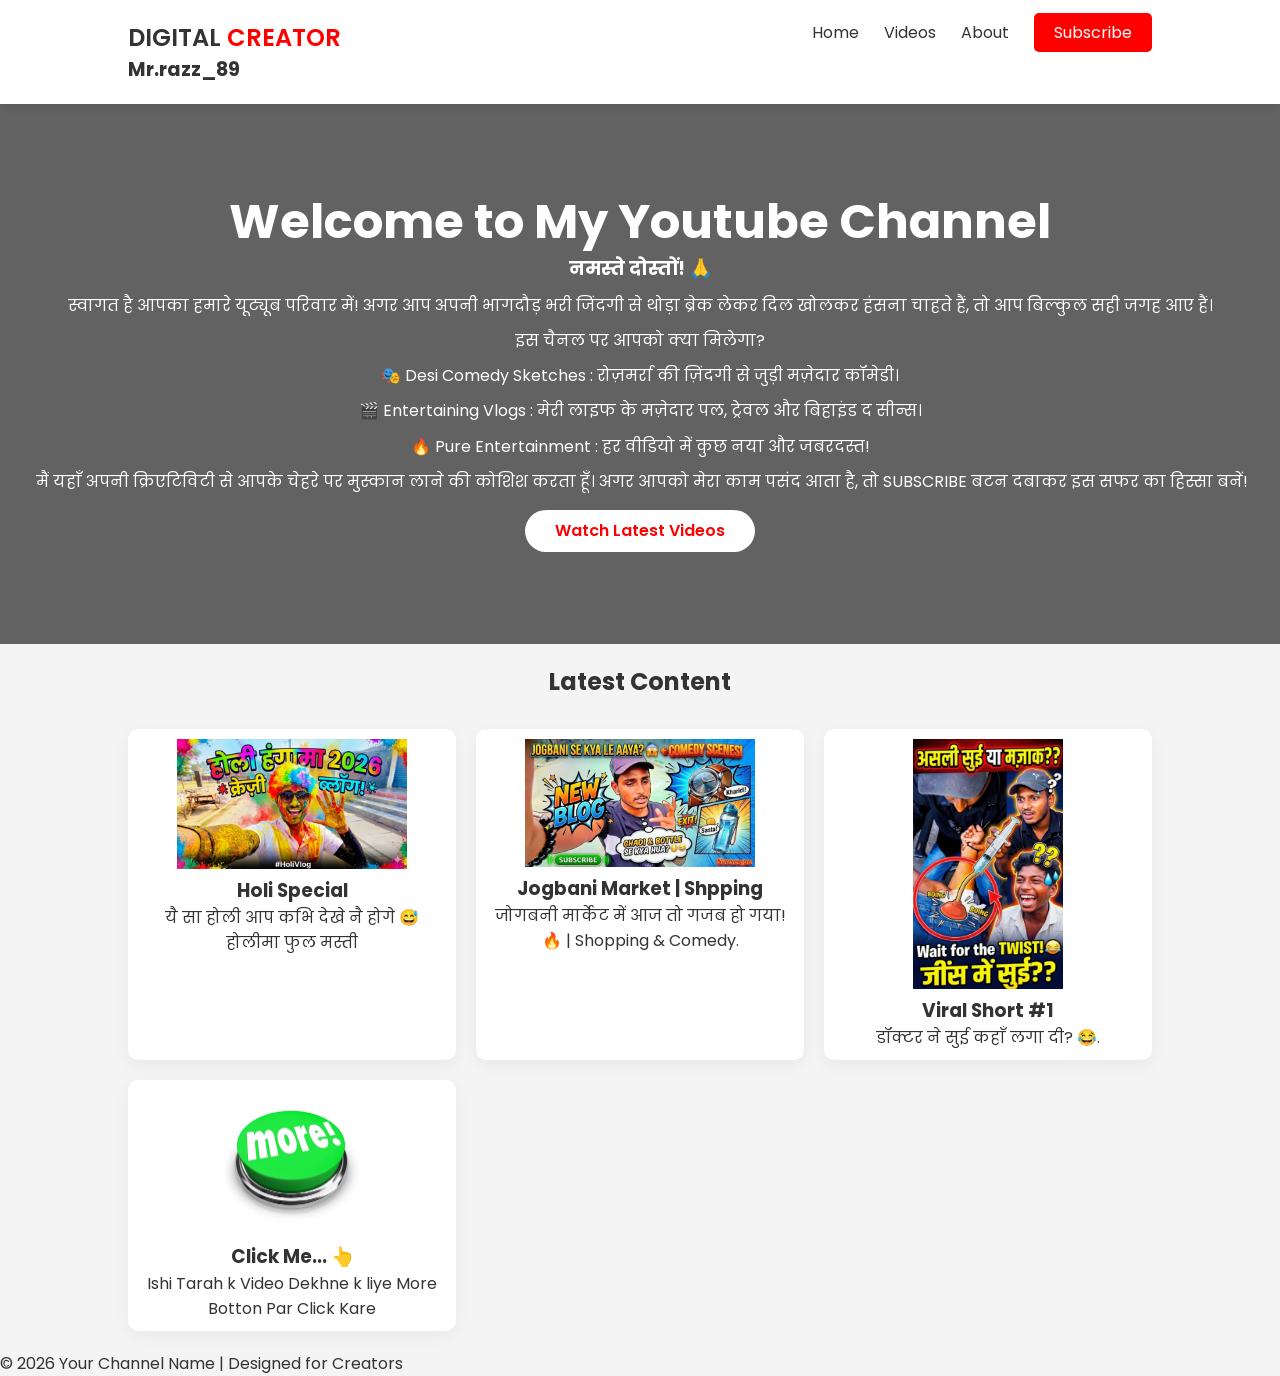
<file: index.html>
<!DOCTYPE html>
<html lang="en">
<head>
    <meta charset="UTF-8">
    <meta name="viewport" content="width=device-width, initial-scale=1.0">
    <title>Mr.razz_89</title>
    <link rel="stylesheet" href="razzweb.css">
    <link href="https://fonts.googleapis.com/css2?family=Poppins:wght@300;400;600&display=swap" rel="stylesheet">
</head>
<body>


    <header>
        <nav><div class="logo" style="flex: 1;">
       
         DIGITAL <span style="color: red;">CREATOR</span>
 <h2 style="margin: 0; font-size: 1.2rem;">Mr.razz_89</h2>
    </div>
      
   <ul style="display: flex; list-style:none;">
                <li><a href="#">Home</a></li>
                <li><a href="#videos">Videos</a></li>
                <li><a href="Myself.html" target="_blank" rel="noopener noreferrer">About</a></li>
                <li><a href="https://www.youtube.com/@Mr.razz_1r?sub_confirmation=1" class="sub-btn" target="_blank">Subscribe</a></li>
            </ul>
        </nav>

        <div class="hero">
            <h1>Welcome to My Youtube Channel</h1>
            <p>

	<h3> नमस्ते दोस्तों! 🙏 </h3>
	<br>स्वागत है आपका हमारे यूट्यूब परिवार में! अगर आप अपनी भागदौड़ भरी जिंदगी से थोड़ा ब्रेक लेकर दिल खोलकर हंसना चाहते हैं, तो आप बिल्कुल सही जगह आए हैं।</br>
	<br>​इस चैनल पर आपको क्या मिलेगा?</br>
	
​	<br>🎭 Desi Comedy Sketches     : रोज़मर्रा की ज़िंदगी से जुड़ी मज़ेदार  कॉमेडी।</br>
	<br>🎬 Entertaining Vlogs              : मेरी लाइफ के मज़ेदार पल, ट्रेवल और बिहाइंड द सीन्स।</br>
​	<br>🔥 Pure Entertainment            : हर वीडियो में कुछ नया और जबरदस्त!</br>

	<br>​ मैं यहाँ अपनी क्रिएटिविटी से आपके चेहरे पर मुस्कान लाने की कोशिश करता हूँ। अगर आपको मेरा काम पसंद आता है, तो SUBSCRIBE बटन दबाकर इस सफर का हिस्सा बनें! </br>
	</p>





            <a href="#videos" class="cta-btn">Watch Latest Videos</a>
        </div>
    </header>

    <section id="videos" class="video-section">
        <h2>Latest Content</h2>
        <div class="video-grid">
            <div class="card">
               <a href="https://youtu.be/KoT1xMMGL0s?si=WhcIfPCtwOfABm8k" target="_blank" rel="noopener noreferrer">
                <div class="thumbnail"> <img src="thumbnail1.png" width="230" height="auto" alt=C:\Users\Razz\Desktop\New folder\thumbnail1.png></div>
                </a>
                <h3>Holi Special</h3>
                <p>यै सा होली आप कभि देखे नै होगे 😅 होलीमा फुल मस्ती</p>


            </div>
            <div class="card">
               <a href="https://youtu.be/2ydamAL6GOc?si=G5B5eXYKGvOn4zbH" target="_blank" rel="noopener noreferrer">
               <div class="thumbnail"> <img src="thumbnail2.png"  width="230" height="auto" alt=C:\Users\Razz\Desktop\New folder\thumbnail2.png"> </div>
                </a>
                <h3>Jogbani Market | Shpping</h3>
                <p>जोगबनी मार्केट में आज तो गजब हो गया! 🔥 | Shopping & Comedy.</p>
            </div>

            <div class="card">
              <a href="https://youtube.com/shorts/OpUdNnsrY74?si=Sw80XqZtz-sqN8VV" target="_blank" rel="noopener noreferrer">
                          <div class="thumbnail"> <img src="thumbnail3.png" width="150" height="250" alt=C:\Users\Razz\Desktop\New folder\thumbnail3.png></div>   </a>
                <h3>Viral Short #1</h3>
                <p>डॉक्टर ने सुई कहाँ लगा दी? 😂.</p> 
            </div>


 <div class="card">
             <a href="https://www.youtube.com/@Mr.razz_1r/shorts target="_blank" rel="noopener noreferrer">
                        <div class="thumbnail"> <img src="more4.jpg" width="150" height="auto" alt=C:\Users\Razz\Desktop\WEB\more4.jpg></div>    </a>
                <h3>Click Me... 👆</h3>
                <p>Ishi Tarah k Video Dekhne k liye More Botton Par Click Kare</p>
            </div>

        </div>
    </section>

    <footer>
        <p>&copy; 2026 Your Channel Name | Designed for Creators</p>
    </footer>

</body>
</html>
</file>
<file: razzweb.css>
* {
    margin: 0;
    padding: 0;
    box-sizing: border-box;
    font-family: 'Poppins', sans-serif;
}

body {
    background-color: #f4f4f4;
    color: #333;
}

/* Navigation */
nav {
    display: flex;
    flex-direction: row;
    justify-content: flex-end;
    align-items:flex-start;
    padding: 20px 10%;
    background: #fff;
    box-shadow: 0 2px 10px rgba(0,0,0,0.1);
}

.logo {
    font-size: 24px;
    font-weight: 600;
}

.logo span {
    color: #ff0000; /* YouTube Red */
}

nav ul {
    display: flex;
    list-style: none;
}

nav ul li {
    margin-left: 25px;
}

nav ul li a {
    text-decoration: none;
    color: #333;
    font-weight: 400;
}

.sub-btn {
    background: #ff0000;
    color: #fff !important;
    padding: 8px 20px;
    border-radius: 5px;
}

/* Hero Section */
.hero {
    height: 60vh;
    background: linear-gradient(rgba(0,0,0,0.6), rgba(0,0,0,0.6)), url('https://via.placeholder.com/1500x800');
    background-size: cover;
    line-height:1.1;
    display: flex;
    flex-direction: column;
    justify-content:center;
    align-items: center;
    color: #fff;
    text-align: center;
}

.hero h1 {
    font-size: 3rem;
    margin-bottom: 10px;

}



.cta-btn {
    margin-top: 20px;
    padding: 12px 30px;
    background: #fff;
    color: #ff0000;
    text-decoration: none;
    font-weight: 600;
    border-radius: 30px;
    transition: 0.3s;
}

.cta-btn:hover {
    background: #ff0000;
    color: #fff;
}

/* Video Section */
.video-section {
    padding: 20px 10%;
    text-align: center;
}

.video-grid { 
    display: grid;
    grid-template-columns: repeat(auto-fit, minmax(250px, 1fr));
    gap: 20px;
    margin-top: 30px;
}

.card {
    background: #fff;
    padding: 10px;
    border-radius: 10px;
    box-shadow: 0 5px 15px rgba(0,0,0,0.05);
}

.thumbnail 
	     border-radius: 4px;
    margin-bottom: 1px;


footer {
    background: #333;
    color: #fff;
    text-align: center;
    padding: 20px;
    margin-top: 40px;
}
{
@media only screen and (max-width: 600px) {
.container
flex-wrap: wrap
}
 } 
}
</file>
